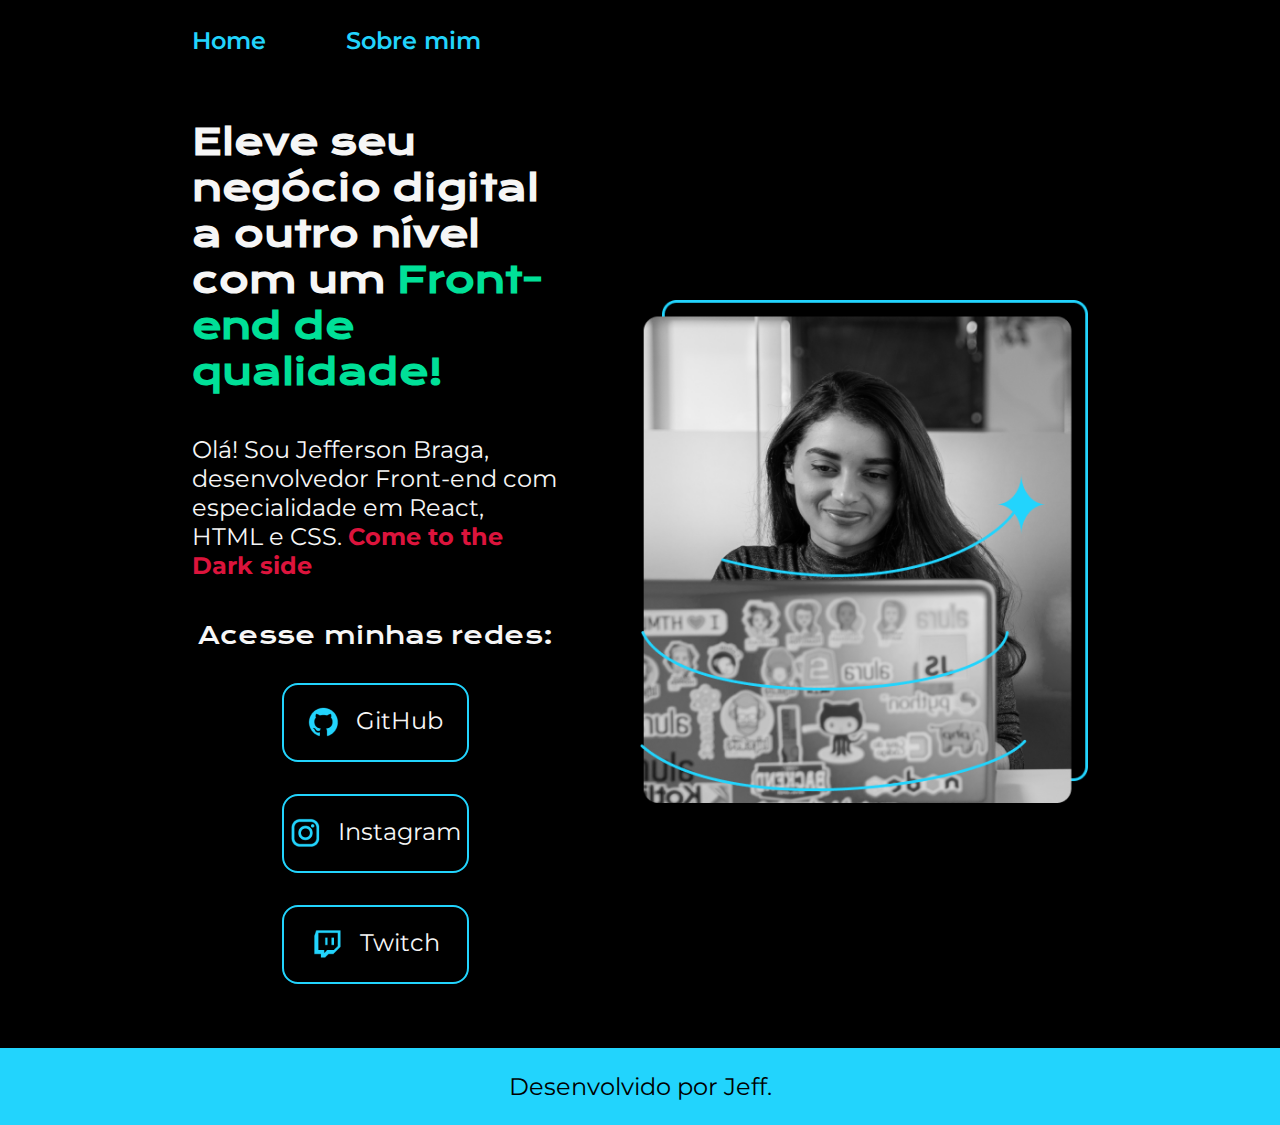
<file: index.html>
<!DOCTYPE html>
<html lang="pt-br">
<head>
    <meta charset="UTF-8">
    <meta http-equiv="X-UA-Compatible" content="IE=edge">
    <meta name="viewport" content="width=device-width, initial-scale=1.0">
    <title>Portfolio</title>
    <link rel="stylesheet" href="./style/style.css">
</head>
<body>
    <header class="cabeçalho">
        <nav class="cabeçalho_menu">
            <a class="cabeçalho_menu_link" href="index.html"> Home</a>
            <a class="cabeçalho_menu_link" href="about.html"> Sobre mim</a>
        </nav>
    </header>

    <main class="principal">
        <section class="texto1">
            <h1 class= texto1__titulo>Eleve seu negócio digital a outro nível com um <strong class="titulo-destaque">Front-end de qualidade!</strong></h1>
            <p class="texto1__paragrafo">Olá! Sou Jefferson Braga, desenvolvedor Front-end com especialidade em React, HTML e CSS. <strong class="destaque">Come to the Dark side</strong></p>
        <div class="botao">
            <h2 class="subh2">Acesse minhas redes:</h2>
            <a class="link" href="https://https://github.com/JeffersonMBraga"> <img src="./assets/github.png"> GitHub  </a>
            <a class="link" href="https://www.instagram.com/jeffbragafly/"> <img src="./assets/instagram.png"> Instagram </a>
            <a class="link" href="https://www.twitch.tv/"> <img src="./assets/twitch.png"> Twitch </a>
        </div>
        </section>
        <img class="image1" src="./assets/Imagem.png" alt="oii">
    </main>
    
    <footer class="rodape">
        <p> Desenvolvido por Jeff.</p>
    </footer>
</body>
</html>
</file>
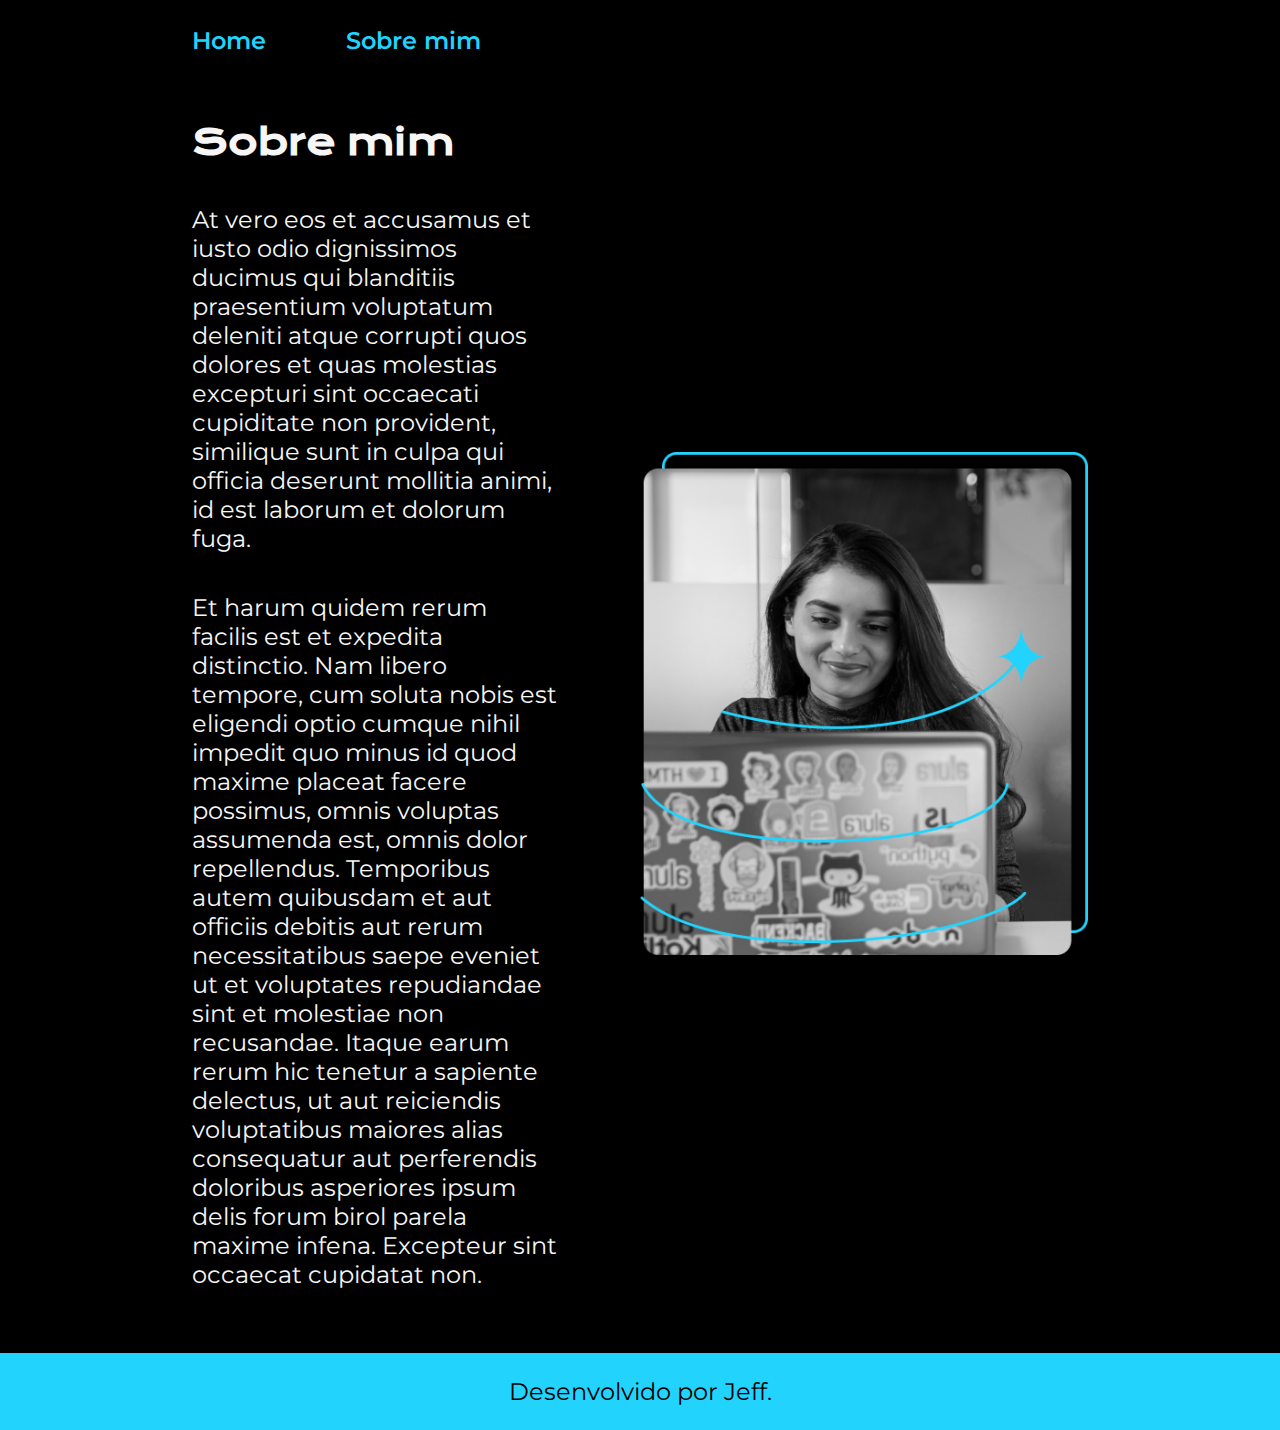
<file: about.html>
<!DOCTYPE html>
<html lang="pt-br">
<head>
    <meta charset="UTF-8">
    <meta name="viewport" content="width=device-width, initial-scale=1.0">
    <title>About me</title> 
    <link rel="stylesheet" href="./style/style.css">
</head>
<body>
    <header class="cabeçalho">
        <nav class="cabeçalho_menu">
            <a class="cabeçalho_menu_link" href="index.html"> Home</a>
            <a class="cabeçalho_menu_link" href="about.html"> Sobre mim</a>
        </nav>
    </header>

    <main class="principal">
        <section class="texto1">
            <h1 class= texto1__titulo>Sobre mim</h1>
            <p class="texto1__paragrafo">At vero eos et accusamus et iusto odio dignissimos ducimus qui blanditiis praesentium voluptatum deleniti atque corrupti quos dolores et quas molestias excepturi sint occaecati cupiditate non provident, similique sunt in culpa qui officia deserunt mollitia animi, id est laborum et dolorum fuga.</p>
            <p class="texto1__paragrafo">Et harum quidem rerum facilis est et expedita distinctio. Nam libero tempore, cum soluta nobis est eligendi optio cumque nihil impedit quo minus id quod maxime placeat facere possimus, omnis voluptas assumenda est, omnis dolor repellendus. Temporibus autem quibusdam et aut officiis debitis aut rerum necessitatibus saepe eveniet ut et voluptates repudiandae sint et molestiae non recusandae. Itaque earum rerum hic tenetur a sapiente delectus, ut aut reiciendis voluptatibus maiores alias consequatur aut perferendis doloribus asperiores ipsum delis forum birol parela maxime infena. Excepteur sint occaecat cupidatat non.</p>
        </section>
        <img class="image1" src="./assets/Imagem.png">
    </main>

    <footer class="rodape">
        <p> Desenvolvido por Jeff.</p>
    </footer>
</body>
</html>
</file>
<file: style/style.css>
@import url('https://fonts.googleapis.com/css2?family=Ephesis&family=Krona+One&family=Montserrat:wght@400;600&display=swap');
*{
    margin: 0;
    padding: 0;
}

body {
    box-sizing: border-box;
    background-color:#000000;
    color:#f6f6f6;
}
.titulo-destaque{
    color:#00E098;
}
.destaque{
 color:crimson;
}
.cabeçalho{
    padding: 2% 0% 0% 15%;
}
.cabeçalho_menu{
    display: flex;
    gap: 80px;
}
.cabeçalho_menu_link{
    color: #22D4FD;
    font-family: 'Montserrat', sans-serif;
    font-size: 1.5rem;
    font-weight: 600;
    text-decoration: none;
}
.principal{
    gap: 82px;
    padding: 5% 15%;
    display: flex;
    align-items: center;
    justify-content: space-between; 
    }
    
    .texto1{
        width: 50%;
        display: flex;
        flex-direction: column;
        gap: 40px;
    }
    .texto1__titulo{
        font-family: 'Krona One', sans-serif;
        font-size: 2.25rem;
    }
    .texto1__paragrafo{
        font-family: 'Montserrat', sans-serif;
        font-size: 1.5rem;
       
    }
    .image1{
        width: 50%;
    }
    .botao {
        display: flex;
        flex-direction: column;
        align-items: center;
        justify-content: space-between;
        gap: 32px;
    }
    .subh2{
        font-family: 'Krona One', sans-serif;
        font-weight: 400;
        font-size: 1.5rem;
}    
    .link{
       display: flex;
       justify-content:center ;
       gap: 16px;
       border: 2px solid #22D4FD;
        width: 50%;
        text-align: center;
        border-radius: 16px;
        font-size: 1.5rem;
        padding: 21.5px 0;
        text-decoration: none;
        color: #f6f6f6;
        font-family: 'Montserrat', sans-serif;
    }

    .link:hover{
        background-color: #272727;
    }

    .rodape{
        padding: 24px;
        color: #000000;
        background-color: #22D4FD;
        text-align: center;
       font-family: 'Montserrat', sans-serif;
       font-size: 1.5rem;
       font-weight: 400;
    }

    @media (max-width: 1200px){
       
        .cabeçalho{
            padding: 10%;
        }
        .cabeçalho_menu{
            justify-content: center;
        }
        .principal{
            flex-direction: column-reverse;
            padding: 5%;
        }
        .texto1{
            width: auto;
        }
    }
</file>
